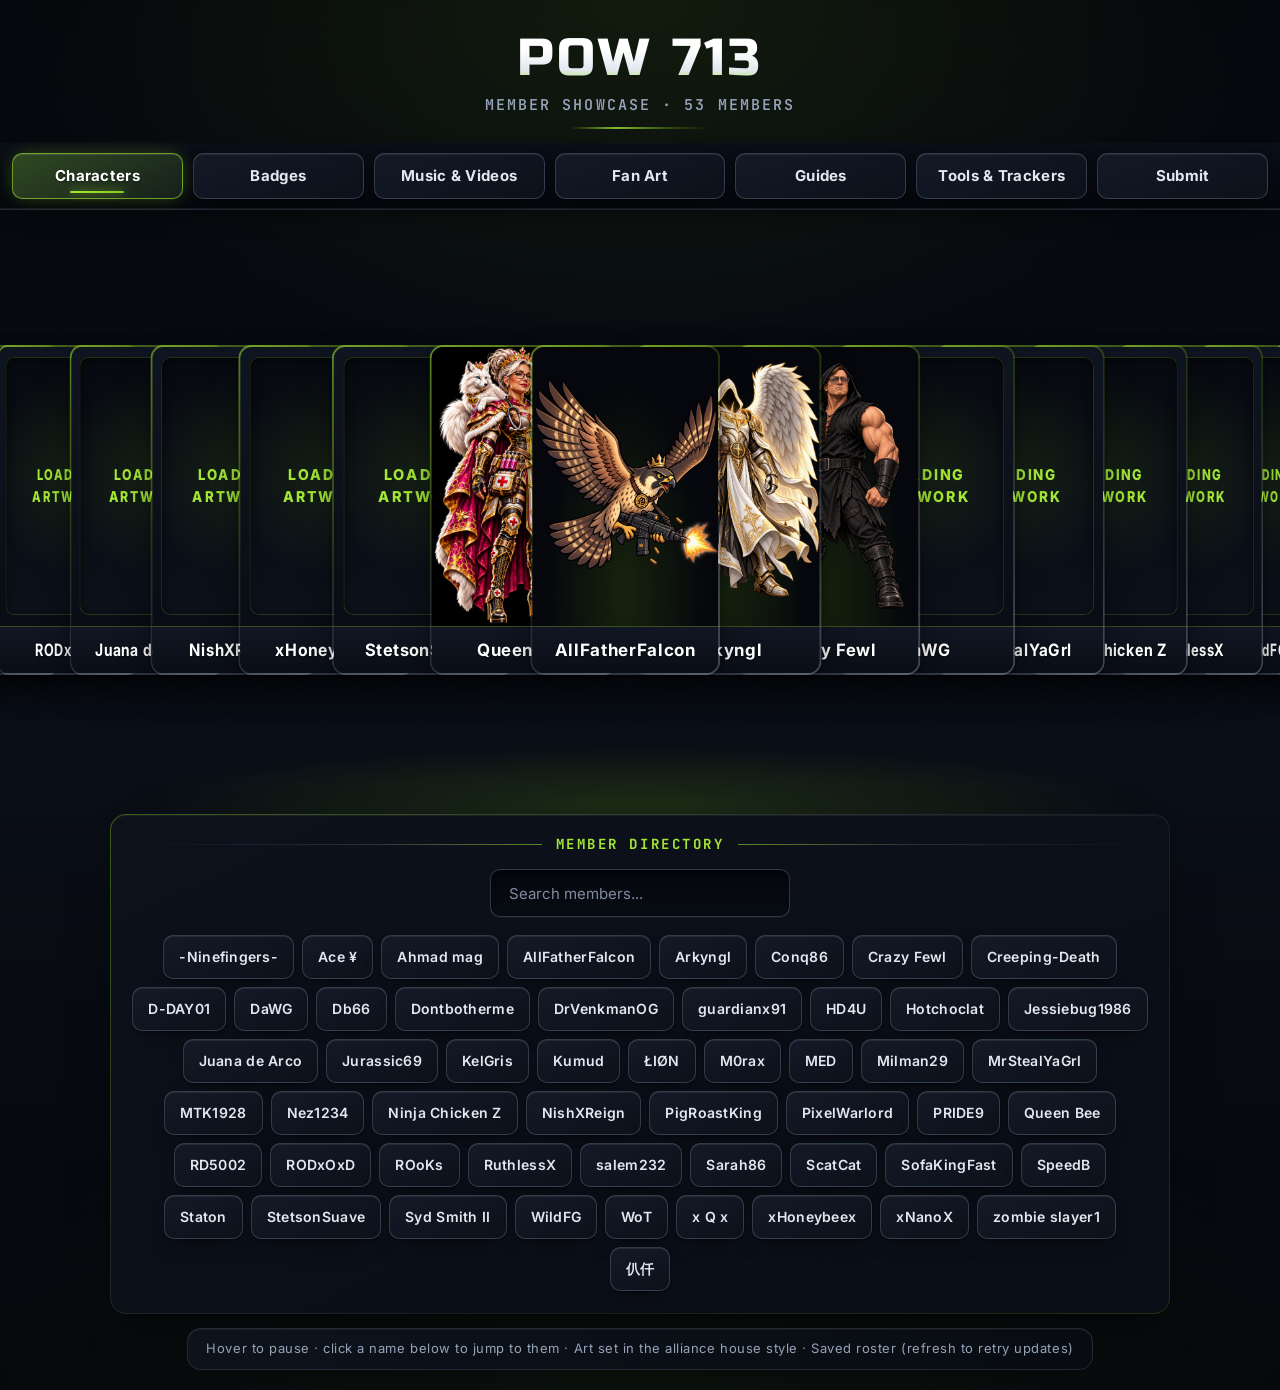
<file: index.html>
<!DOCTYPE html>
<html lang="en">
<head>
<meta charset="UTF-8">
<meta name="viewport" content="width=device-width, initial-scale=1.0">
<title>POW 713</title>
<meta name="color-scheme" content="dark">
<meta name="theme-color" content="#0a0e16">
<link rel="icon" type="image/x-icon" href="favicon.ico">
<link rel="icon" type="image/png" sizes="32x32" href="icons/favicon-32x32.png">
<link rel="icon" type="image/png" sizes="16x16" href="icons/favicon-16x16.png">
<link rel="apple-touch-icon" href="icons/apple-touch-icon.png">
<link rel="manifest" href="site.webmanifest">
<link rel="preconnect" href="https://fonts.googleapis.com">
<link rel="preconnect" href="https://fonts.gstatic.com" crossorigin>
<link rel="stylesheet" href="https://fonts.googleapis.com/css2?family=Inter:wght@400;600;700;800&family=JetBrains+Mono:wght@400;600;700&family=Russo+One&display=swap">
<link rel="stylesheet" href="showcase.css">
</head>
<body>
  <header>
    <h1>POW 713</h1>
    <!-- Batch 2026-11-10: NishXReign, xHoneybeex, StetsonSuave, Queen Bee live, 53 STRONG -->
    <p id="gallerySubtitle">MEMBER SHOWCASE &middot; 53 STRONG</p>
  </header>
  <nav class="showcase-tabs" aria-label="Showcase views">
    <button id="charactersTab" type="button" aria-pressed="true">Characters</button>
    <button id="badgesTab" type="button" aria-pressed="false">Badges</button>
    <button id="mediaTab" type="button" aria-pressed="false">Music &amp; Videos</button>
    <button id="fanArtTab" type="button" aria-pressed="false">Fan Art</button>
    <button id="guidesTab" type="button" aria-pressed="false">Guides</button>
    <button id="toolsTab" type="button" aria-pressed="false">Tools &amp; Trackers</button>
    <button id="submitTab" type="button" aria-pressed="false">Submit</button>
  </nav>
  <div class="stage">
    <div class="deck">
      <figure class="card">
        <img data-src="characters/allfatherfalcon.png" alt="AllFatherFalcon" loading="lazy" decoding="async">
        <figcaption>AllFatherFalcon</figcaption>
      </figure>
      <figure class="card">
        <img data-src="characters/arkyngl.png" alt="Arkyngl" loading="lazy" decoding="async">
        <figcaption>Arkyngl</figcaption>
      </figure>
      <figure class="card">
        <img data-src="characters/crazy-fewl.png" alt="Crazy Fewl" loading="lazy" decoding="async">
        <figcaption>Crazy Fewl</figcaption>
      </figure>
      <figure class="card">
        <img data-src="characters/dawg.png" alt="DaWG" loading="lazy" decoding="async">
        <figcaption>DaWG</figcaption>
      </figure>
      <figure class="card">
        <img data-src="characters/mrstealyagrl.png" alt="MrStealYaGrl" loading="lazy" decoding="async">
        <figcaption>MrStealYaGrl</figcaption>
      </figure>
      <figure class="card">
        <img data-src="characters/ninja-chicken-z.png" alt="Ninja Chicken Z" loading="lazy" decoding="async">
        <figcaption>Ninja Chicken Z</figcaption>
      </figure>
      <figure class="card">
        <img data-src="characters/ruthlessx.png" alt="RuthlessX" loading="lazy" decoding="async">
        <figcaption>RuthlessX</figcaption>
      </figure>
      <figure class="card">
        <img data-src="characters/wildfg.png" alt="WildFG" loading="lazy" decoding="async">
        <figcaption>WildFG</figcaption>
      </figure>
      <figure class="card">
        <img data-src="characters/xnanox.png" alt="xNanoX" loading="lazy" decoding="async">
        <figcaption>xNanoX</figcaption>
      </figure>
      <figure class="card">
        <img data-src="characters/conq86.png" alt="Conq86" loading="lazy" decoding="async">
        <figcaption>Conq86</figcaption>
      </figure>
      <figure class="card">
        <img data-src="characters/pixelwarlord.png" alt="PixelWarlord" loading="lazy" decoding="async">
        <figcaption>PixelWarlord</figcaption>
      </figure>
      <figure class="card">
        <img data-src="characters/guardianx91.png" alt="guardianx91" loading="lazy" decoding="async">
        <figcaption>guardianx91</figcaption>
      </figure>
      <figure class="card">
        <img data-src="characters/baqian.png" alt="仈仟" loading="lazy" decoding="async">
        <figcaption>仈仟</figcaption>
      </figure>
      <figure class="card">
        <img data-src="characters/db66.png" alt="Db66" loading="lazy" decoding="async">
        <figcaption>Db66</figcaption>
      </figure>
      <figure class="card">
        <img data-src="characters/creeping-death.png" alt="Creeping-Death" loading="lazy" decoding="async">
        <figcaption>Creeping-Death</figcaption>
      </figure>
      <figure class="card">
        <img data-src="characters/kumud.png" alt="Kumud" loading="lazy" decoding="async">
        <figcaption>Kumud</figcaption>
      </figure>
      <figure class="card">
        <img data-src="characters/kelgris.png" alt="KelGris" loading="lazy" decoding="async">
        <figcaption>KelGris</figcaption>
      </figure>
      <figure class="card">
        <img data-src="characters/hotchoclat.png" alt="Hotchoclat" loading="lazy" decoding="async">
        <figcaption>Hotchoclat</figcaption>
      </figure>
      <figure class="card">
        <img data-src="characters/lion.png" alt="ŁIØN" loading="lazy" decoding="async">
        <figcaption>ŁIØN</figcaption>
      </figure>
      <figure class="card">
        <img data-src="characters/hd4u.png" alt="HD4U" loading="lazy" decoding="async">
        <figcaption>HD4U</figcaption>
      </figure>
      <figure class="card">
        <img data-src="characters/sofakingfast.png" alt="SofaKingFast" loading="lazy" decoding="async">
        <figcaption>SofaKingFast</figcaption>
      </figure>
      <figure class="card">
        <img data-src="characters/d-day01.png" alt="D-DAY01" loading="lazy" decoding="async">
        <figcaption>D-DAY01</figcaption>
      </figure>
      <figure class="card">
        <img data-src="characters/salem232.png" alt="salem232" loading="lazy" decoding="async">
        <figcaption>salem232</figcaption>
      </figure>
      <figure class="card">
        <img data-src="characters/med.png" alt="MED" loading="lazy" decoding="async">
        <figcaption>MED</figcaption>
      </figure>
      <figure class="card">
        <img data-src="characters/drvenkmanog.png" alt="DrVenkmanOG" loading="lazy" decoding="async">
        <figcaption>DrVenkmanOG</figcaption>
      </figure>
      <figure class="card">
        <img data-src="characters/sarah86.png" alt="Sarah86" loading="lazy" decoding="async">
        <figcaption>Sarah86</figcaption>
      </figure>
      <figure class="card">
        <img data-src="characters/-ninefingers-.png" alt="-Ninefingers-" loading="lazy" decoding="async">
        <figcaption>-Ninefingers-</figcaption>
      </figure>
      <figure class="card">
        <img data-src="characters/rooks.png" alt="ROoKs" loading="lazy" decoding="async">
        <figcaption>ROoKs</figcaption>
      </figure>
      <figure class="card">
        <img data-src="characters/mtk1928.png" alt="MTK1928" loading="lazy" decoding="async">
        <figcaption>MTK1928</figcaption>
      </figure>
      <figure class="card">
        <img data-src="characters/nez1234.png" alt="Nez1234" loading="lazy" decoding="async">
        <figcaption>Nez1234</figcaption>
      </figure>
      <figure class="card">
        <img data-src="characters/pigroastking.png" alt="PigRoastKing" loading="lazy" decoding="async">
        <figcaption>PigRoastKing</figcaption>
      </figure>
      <figure class="card">
        <img data-src="characters/milman29.png" alt="Milman29" loading="lazy" decoding="async">
        <figcaption>Milman29</figcaption>
      </figure>
      <figure class="card">
        <img data-src="characters/scatcat.png" alt="ScatCat" loading="lazy" decoding="async">
        <figcaption>ScatCat</figcaption>
      </figure>
      <figure class="card">
        <img data-src="characters/m0rax.png" alt="M0rax" loading="lazy" decoding="async">
        <figcaption>M0rax</figcaption>
      </figure>
      <figure class="card">
        <img data-src="characters/jurassic69.png" alt="Jurassic69" loading="lazy" decoding="async">
        <figcaption>Jurassic69</figcaption>
      </figure>
      <figure class="card">
        <img data-src="characters/x-q-x.png" alt="x Q x" loading="lazy" decoding="async">
        <figcaption>x Q x</figcaption>
      </figure>
      <figure class="card">
        <img data-src="characters/syd-smith-ii.png" alt="Syd Smith II" loading="lazy" decoding="async">
        <figcaption>Syd Smith II</figcaption>
      </figure>
      <figure class="card">
        <img data-src="characters/zombie-slayer1.png" alt="zombie slayer1" loading="lazy" decoding="async">
        <figcaption>zombie slayer1</figcaption>
      </figure>
      <figure class="card">
        <img data-src="characters/pride9.png" alt="PRIDE9" loading="lazy" decoding="async">
        <figcaption>PRIDE9</figcaption>
      </figure>
      <figure class="card">
        <img data-src="characters/ace-yen.png" alt="Ace ¥" loading="lazy" decoding="async">
        <figcaption>Ace ¥</figcaption>
      </figure>
      <figure class="card">
        <img data-src="characters/speedb.png" alt="SpeedB" loading="lazy" decoding="async">
        <figcaption>SpeedB</figcaption>
      </figure>
      <figure class="card">
        <img data-src="characters/wot.png" alt="WoT" loading="lazy" decoding="async">
        <figcaption>WoT</figcaption>
      </figure>
      <figure class="card">
        <img data-src="characters/staton.png" alt="Staton" loading="lazy" decoding="async">
        <figcaption>Staton</figcaption>
      </figure>
      <figure class="card">
        <img data-src="characters/dontbotherme.png" alt="Dontbotherme" loading="lazy" decoding="async">
        <figcaption>Dontbotherme</figcaption>
      </figure>
      <figure class="card">
        <img data-src="characters/jessiebug1986.png" alt="Jessiebug1986" loading="lazy" decoding="async">
        <figcaption>Jessiebug1986</figcaption>
      </figure>
      <figure class="card">
        <img data-src="characters/rd5002.png" alt="RD5002" loading="lazy" decoding="async">
        <figcaption>RD5002</figcaption>
      </figure>
      <figure class="card">
        <img data-src="characters/ahmad-mag.png" alt="Ahmad mag" loading="lazy" decoding="async">
        <figcaption>Ahmad mag</figcaption>
      </figure>
      <figure class="card">
        <img data-src="characters/rodxoxd.png" alt="RODxOxD" loading="lazy" decoding="async">
        <figcaption>RODxOxD</figcaption>
      </figure>
      <figure class="card">
        <img data-src="characters/juana-de-arco.png" alt="Juana de Arco" loading="lazy" decoding="async">
        <figcaption>Juana de Arco</figcaption>
      </figure>
      <figure class="card">
        <img data-src="characters/nishxreign.png" alt="NishXReign" loading="lazy" decoding="async">
        <figcaption>NishXReign</figcaption>
      </figure>
      <figure class="card">
        <img data-src="characters/xhoneybeex.png" alt="xHoneybeex" loading="lazy" decoding="async">
        <figcaption>xHoneybeex</figcaption>
      </figure>
      <figure class="card">
        <img data-src="characters/stetsonsuave.png" alt="StetsonSuave" loading="lazy" decoding="async">
        <figcaption>StetsonSuave</figcaption>
      </figure>
      <figure class="card">
        <img data-src="characters/queen-bee.png" alt="Queen Bee" loading="lazy" decoding="async">
        <figcaption>Queen Bee</figcaption>
      </figure>
    </div>
  </div>
  <section class="directory">
    <h2 id="directoryHeading">MEMBER DIRECTORY</h2>
    <div class="dir-controls">
      <input id="memberSearch" type="search" placeholder="Search members..." aria-label="Search members" autocomplete="off">
      <button id="resumeBtn" type="button" hidden>Resume rotation</button>
      <a id="viewArt" target="_blank" rel="noopener" hidden>View full artwork</a>
    </div>
    <div id="memberList" class="member-list">
      <button type="button" data-i="39" data-search="ace ¥ ace yen aceyen">Ace ¥</button>
      <button type="button" data-i="46" data-search="ahmad mag ahmadmag">Ahmad mag</button>
      <button type="button" data-i="0" data-search="allfatherfalcon allfatherfalcon">AllFatherFalcon</button>
      <button type="button" data-i="1" data-search="arkyngl arkyngl">Arkyngl</button>
      <button type="button" data-i="12" data-search="仈仟 baqian">仈仟</button>
      <button type="button" data-i="9" data-search="conq86 conq86">Conq86</button>
      <button type="button" data-i="2" data-search="crazy fewl crazyfewl">Crazy Fewl</button>
      <button type="button" data-i="14" data-search="creeping-death creepingdeath">Creeping-Death</button>
      <button type="button" data-i="3" data-search="dawg dawg">DaWG</button>
      <button type="button" data-i="13" data-search="db66 db66">Db66</button>
      <button type="button" data-i="21" data-search="d-day01 dday01">D-DAY01</button>
      <button type="button" data-i="43" data-search="dontbotherme dont bother me">Dontbotherme</button>
      <button type="button" data-i="24" data-search="drvenkmanog drvenkmanog">DrVenkmanOG</button>
      <button type="button" data-i="11" data-search="guardianx91 guardianx91">guardianx91</button>
      <button type="button" data-i="19" data-search="hd4u hd4u">HD4U</button>
      <button type="button" data-i="17" data-search="hotchoclat hotchoclat">Hotchoclat</button>
      <button type="button" data-i="44" data-search="jessiebug1986 jessiebug jessie bug">Jessiebug1986</button>
      <button type="button" data-i="48" data-search="juana de arco juana dearco juanadearco">Juana de Arco</button>
      <button type="button" data-i="34" data-search="jurassic69 jurassic69">Jurassic69</button>
      <button type="button" data-i="16" data-search="kelgris kelgris">KelGris</button>
      <button type="button" data-i="15" data-search="kumud kumud">Kumud</button>
      <button type="button" data-i="18" data-search="łiøn lion">ŁIØN</button>
      <button type="button" data-i="33" data-search="m0rax m0rax">M0rax</button>
      <button type="button" data-i="23" data-search="med med">MED</button>
      <button type="button" data-i="31" data-search="milman29 milman29">Milman29</button>
      <button type="button" data-i="4" data-search="mrstealyagrl mrstealyagrl">MrStealYaGrl</button>
      <button type="button" data-i="28" data-search="mtk1928 mtk1928">MTK1928</button>
      <button type="button" data-i="29" data-search="nez1234 nez1234">Nez1234</button>
      <button type="button" data-i="26" data-search="-ninefingers- ninefingers">-Ninefingers-</button>
      <button type="button" data-i="5" data-search="ninja chicken z ninjachickenz">Ninja Chicken Z</button>
      <button type="button" data-i="49" data-search="nishxreign nishxreign">NishXReign</button>
      <button type="button" data-i="30" data-search="pigroastking pigroastking">PigRoastKing</button>
      <button type="button" data-i="38" data-search="pride9 pride 9">PRIDE9</button>
      <button type="button" data-i="10" data-search="pixelwarlord pixelwarlord">PixelWarlord</button>
      <button type="button" data-i="52" data-search="queen bee queenbee">Queen Bee</button>
      <button type="button" data-i="45" data-search="rd5002 rd 5002">RD5002</button>
      <button type="button" data-i="47" data-search="rodxoxd rod x ox d">RODxOxD</button>
      <button type="button" data-i="27" data-search="rooks rooks">ROoKs</button>
      <button type="button" data-i="6" data-search="ruthlessx ruthlessx">RuthlessX</button>
      <button type="button" data-i="22" data-search="salem232 salem232">salem232</button>
      <button type="button" data-i="25" data-search="sarah86 sarah86">Sarah86</button>
      <button type="button" data-i="32" data-search="scatcat scatcat">ScatCat</button>
      <button type="button" data-i="20" data-search="sofakingfast sofakingfast">SofaKingFast</button>
      <button type="button" data-i="40" data-search="speedb speed b">SpeedB</button>
      <button type="button" data-i="42" data-search="staton staton">Staton</button>
      <button type="button" data-i="51" data-search="stetsonsuave stetsonsuave">StetsonSuave</button>
      <button type="button" data-i="36" data-search="syd smith ii sydsmithii">Syd Smith II</button>
      <button type="button" data-i="7" data-search="wildfg wildfg">WildFG</button>
      <button type="button" data-i="41" data-search="wot wings of tomorrow">WoT</button>
      <button type="button" data-i="50" data-search="xhoneybeex xhoneybeex">xHoneybeex</button>
      <button type="button" data-i="8" data-search="xnanox xnanox">xNanoX</button>
      <button type="button" data-i="35" data-search="x q x xqx q">x Q x</button>
      <button type="button" data-i="37" data-search="zombie slayer1 zombieslayer1 zombie">zombie slayer1</button>
    </div>
    <p id="noMatch" class="no-match" hidden>No member matches that search.</p>
  </section>
  <section id="mediaHub" class="media-hub" aria-labelledby="mediaHeading" hidden>
    <h2 id="mediaHeading">MUSIC &amp; VIDEOS</h2>
    <div class="media-subtabs" role="group" aria-label="Media type">
      <button id="musicTab" type="button" aria-pressed="false">Music</button>
      <button id="videosTab" type="button" aria-pressed="false">Videos</button>
    </div>
    <p id="mediaStatus" class="media-empty" role="status" hidden></p>
    <div id="musicPanel" hidden>
      <div id="playlistPicker" class="media-chips" role="group" aria-label="Choose a playlist"></div>
      <p id="musicEmpty" class="media-empty" hidden>No playlists yet. Approved member music will appear here once it is added.</p>
      <article id="playlist" class="media-panel" aria-labelledby="playlistTitle">
        <div class="media-head">
          <img id="playlistArt" class="creator-art" alt="" width="56" height="56" decoding="async" hidden>
          <div><h3 id="playlistTitle"></h3><p id="playlistCredit" class="media-credit"></p></div>
        </div>
        <div id="audioPlayer" class="audio-player" hidden>
          <p id="nowPlaying" class="now-playing" aria-live="polite"></p>
          <audio id="mediaAudio" controls preload="none">Your browser cannot play audio here. Use the track link below.</audio>
          <div class="player-controls">
            <button id="prevTrack" type="button">Previous</button>
            <button id="nextTrack" type="button">Next</button>
          </div>
          <p id="audioError" class="media-error" hidden>This track could not play here. <a id="audioFallback" target="_blank" rel="noopener">Open the audio file directly</a></p>
        </div>
        <ol id="trackList" class="track-list"></ol>
        <p id="playlistEmpty" class="media-empty" hidden></p>
      </article>
    </div>
    <div id="videoPanel" hidden>
      <div id="videoPicker" class="media-chips" role="group" aria-label="Filter videos by creator" hidden></div>
      <div id="videoGroups"></div>
      <p id="videoEmpty" class="media-empty" hidden>No videos yet. Approved member videos will appear here once they are added.</p>
      <p class="media-fineprint">YouTube videos load from youtube-nocookie.com only when you press Play here.</p>
    </div>
  </section>
  <section id="fanArtHub" class="fanart-hub" aria-labelledby="fanArtHeading" hidden>
    <h2 id="fanArtHeading">FAN ART</h2>
    <p id="fanArtStatus" class="media-empty" role="status" hidden></p>
    <div id="fanArtGrid" class="fanart-grid"></div>
    <p id="fanArtEmpty" class="media-empty" hidden>No fan art yet. Approved fan art will appear here once it is added.</p>
  </section>
  <section id="guidesHub" class="guides-hub" aria-labelledby="guidesHeading" hidden>
    <h2 id="guidesHeading">SEASON GUIDES</h2>
    <div id="seasonPicker" class="media-subtabs guide-seasons" role="group" aria-label="Choose a season" hidden></div>
    <p id="guidesStatus" class="media-empty" role="status" hidden></p>
    <div id="guideBody"></div>
  </section>
  <section id="toolsHub" class="tools-hub" aria-labelledby="toolsHeading" hidden>
    <h2 id="toolsHeading">TOOLS &amp; TRACKERS</h2>
    <div class="tools-card">
      <p class="tools-credit">Built for the alliance by <strong>POW xD3V3LOP3Rx</strong></p>
      <h3 class="tools-title">Plan ahead. Track your progress.</h3>
      <p class="tools-desc">Map out your research, building upgrades, heroes and vehicles, then keep track of your progress as you grow, all in one place.</p>
      <ul class="tools-list" aria-label="What you can do">
        <li>Research planning</li>
        <li>Building upgrades</li>
        <li>Hero planning</li>
        <li>Vehicle planning</li>
        <li>Progress tracking</li>
      </ul>
      <a id="toolsOpen" class="tools-open" href="https://lastztools.xd3v3lop3rx.dev/" rel="noreferrer" aria-describedby="toolsHint">Open Full Screen <span class="tools-open-icon" aria-hidden="true">&#8599;</span></a>
      <p id="toolsHint" class="tools-hint">In-page tools are not available yet. Open Full Screen opens the live tools website here. Use your browser's Back button to return to POW 713.</p>
    </div>
  </section>
  <section id="submitHub" class="submit-hub" aria-labelledby="submitHeading" hidden>
    <h2 id="submitHeading">SUBMIT</h2>
    <p class="submit-intro">Share your music, fan art or a YouTube video with the alliance. Everything is reviewed by the owner first — nothing goes public until it is approved.</p>
    <p id="submitStatus" class="submit-status" role="status" hidden></p>
    <form id="submitForm" method="post" enctype="multipart/form-data" novalidate>
      <fieldset class="submit-type">
        <legend>What are you submitting?</legend>
        <label class="submit-choice"><input type="radio" name="type" value="music" checked> Music</label>
        <label class="submit-choice"><input type="radio" name="type" value="fanart"> Fan Art</label>
        <label class="submit-choice"><input type="radio" name="type" value="youtube"> YouTube video link</label>
      </fieldset>
      <label class="submit-field">Game name
        <input id="gameName" name="gameName" type="text" required maxlength="40" autocomplete="nickname" placeholder="Your game name">
      </label>
      <label class="submit-field">Title
        <input id="submitTitle" name="title" type="text" required maxlength="120" placeholder="Song, artwork or video title">
      </label>
      <label class="submit-field">Description (optional)
        <textarea id="submitDesc" name="description" maxlength="500" rows="3" placeholder="Anything the owner should know"></textarea>
      </label>
      <div id="fileField">
        <label class="submit-field"><span id="fileLabel">Audio file (MP3 or M4A, up to 25 MB)</span>
          <input id="fileInput" name="file" type="file" accept=".mp3,.m4a,audio/mpeg,audio/mp4,audio/x-m4a">
        </label>
      </div>
      <div id="linkField" hidden>
        <label class="submit-field">YouTube link
          <input id="youtubeUrl" name="youtubeUrl" type="url" inputmode="url" placeholder="https://www.youtube.com/watch?v=...">
        </label>
      </div>
      <input id="honeypot" name="website" type="text" tabindex="-1" autocomplete="off" aria-hidden="true" class="hp">
      <input id="nonceInput" name="nonce" type="hidden">
      <input id="actionInput" name="action" type="hidden" value="submit">
      <button id="submitBtn" type="submit">Submit for approval</button>
      <p class="submit-note">No account or sign-in needed. Your game name is remembered on this device only.</p>
    </form>
  </section>
  <iframe id="submitFrame" name="submitFrame" hidden title="Submission result"></iframe>
  <dialog id="fanArtDialog" class="fanart-dialog">
    <img id="fanArtFull" alt="">
    <p id="fanArtCaption"></p>
    <div class="fanart-dialog-actions">
      <a id="fanArtOpen" class="media-link" target="_blank" rel="noopener">Open full size</a>
      <button id="fanArtClose" type="button">Close</button>
    </div>
  </dialog>
  <div class="glow"></div>
  <footer><span id="galleryHints"><span class="hint-hover">Hover to pause &middot; click a name below to jump to them</span><span class="hint-swipe">Auto-rotating &middot; tap a name below to jump to them</span> &middot; </span><span id="galleryArtNote">Art set in the alliance house style</span></footer>
<script src="media.js"></script>
<script src="fanart.js"></script>
<script src="guides.js"></script>
<script src="tools.js"></script>
<script src="submit.js"></script>
<script src="gallery.js"></script>
</body>
</html>
</file>
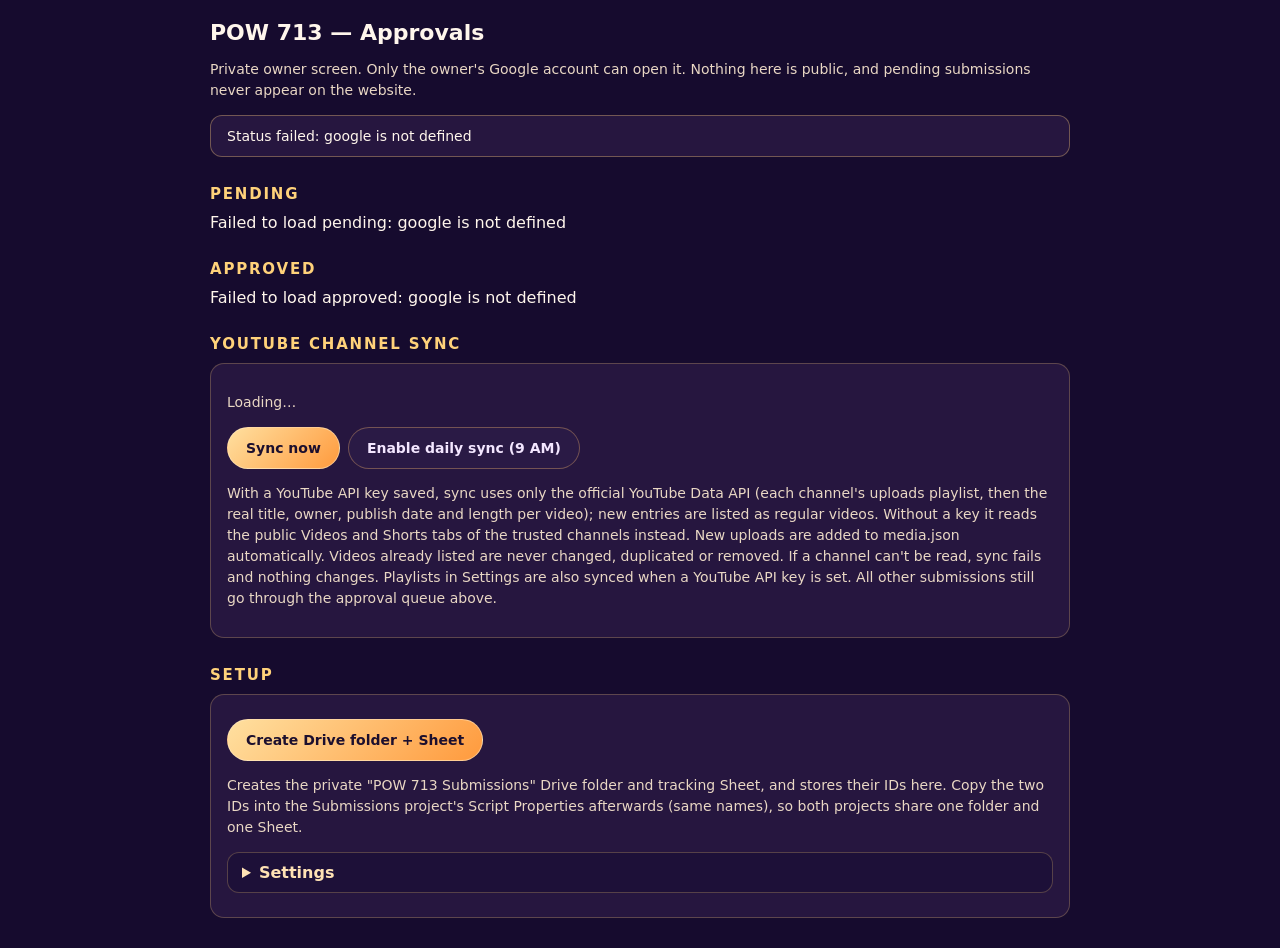
<file: apps-script/admin/Admin.html>
<!DOCTYPE html>
<html>
<head>
<meta charset="utf-8">
<meta name="viewport" content="width=device-width, initial-scale=1">
<title>POW 713 — Approvals</title>
<style>
  body { font-family: system-ui, -apple-system, Segoe UI, Roboto, Arial, sans-serif; background: #160b2e; color: #fff6ec; margin: 0; padding: 20px; }
  h1 { font-size: 22px; margin: 0 0 4px; }
  h2 { font-size: 15px; letter-spacing: .12em; color: #ffd27a; margin: 28px 0 10px; }
  p, li { line-height: 1.5; }
  a { color: #ffd27a; }
  .wrap { max-width: 860px; margin: 0 auto; }
  .muted { color: #e9d7c4; font-size: 14px; }
  .status { background: #26163f; border: 1px solid rgba(255,210,122,.35); border-radius: 12px; padding: 12px 16px; margin: 12px 0; font-size: 14px; }
  .status.bad { border-color: #ff7a5c; color: #ffc6ae; }
  .status.good { border-color: #8cdc78; color: #d9f7c4; }
  .card { background: #26163f; border: 1px solid rgba(255,210,122,.25); border-radius: 14px; padding: 14px 16px; margin: 10px 0; }
  .badge { display: inline-block; padding: 2px 10px; border-radius: 999px; font-size: 12px; font-weight: 700; background: #ff9a3d; color: #1c0f2e; margin-right: 8px; }
  .badge.fanart { background: #a78bfa; }
  .badge.youtube { background: #ff5c5c; color: #fff; }
  .card h3 { margin: 6px 0 4px; font-size: 17px; }
  .card .meta { color: #e9d7c4; font-size: 13px; }
  .preview { margin: 10px 0; }
  .preview img { max-width: 100%; max-height: 320px; border-radius: 8px; }
  .preview audio { width: 100%; }
  .row { display: flex; flex-wrap: wrap; gap: 8px; margin-top: 10px; }
  label { display: block; font-size: 13px; font-weight: 600; color: #ffe2b4; margin: 8px 0 4px; }
  input[type="text"], input[type="password"], input[type="number"], textarea { width: 100%; box-sizing: border-box; padding: 10px 12px; border-radius: 10px; border: 1px solid rgba(255,190,110,.35); background: #120923; color: #fff6ec; font: inherit; font-size: 14px; }
  textarea { min-height: 70px; }
  button { min-height: 42px; padding: 0 18px; border-radius: 999px; border: 1px solid rgba(255,236,200,.55); background: linear-gradient(135deg, #ffe0a0, #ff9a3d); color: #1c0f2e; font: inherit; font-size: 14px; font-weight: 700; cursor: pointer; }
  button.ghost { background: #2a1a45; color: #f3e6ff; border-color: rgba(255,190,110,.35); }
  button.danger { background: #4a1620; color: #ffc6ae; border-color: rgba(255,120,90,.5); }
  button:disabled { opacity: .5; cursor: default; }
  .grid2 { display: grid; grid-template-columns: 1fr 1fr; gap: 0 16px; }
  @media (max-width: 640px) { .grid2 { grid-template-columns: 1fr; } }
  details { background: #1d1038; border: 1px solid rgba(255,210,122,.25); border-radius: 12px; padding: 10px 14px; margin: 10px 0; }
  summary { cursor: pointer; font-weight: 700; color: #ffe2b4; }
</style>
</head>
<body>
<div class="wrap">
  <h1>POW 713 — Approvals</h1>
  <p class="muted">Private owner screen. Only the owner's Google account can open it. Nothing here is public, and pending submissions never appear on the website.</p>
  <div id="msg" class="status" hidden></div>
  <div id="statusBox" class="status">Loading…</div>

  <h2>PENDING</h2>
  <div id="pending"><p class="muted">Loading…</p></div>

  <h2>APPROVED</h2>
  <div id="approved"><p class="muted">Loading…</p></div>

  <h2>YOUTUBE CHANNEL SYNC</h2>
  <div class="card">
    <p class="muted" id="syncInfo">Loading…</p>
    <div class="row">
      <button id="syncNow" type="button">Sync now</button>
      <button id="syncTrigger" type="button" class="ghost">Enable daily sync (9 AM)</button>
    </div>
    <p class="muted">With a YouTube API key saved, sync uses only the official YouTube Data API (each channel's uploads playlist, then the real title, owner, publish date and length per video); new entries are listed as regular videos. Without a key it reads the public Videos and Shorts tabs of the trusted channels instead. New uploads are added to media.json automatically. Videos already listed are never changed, duplicated or removed. If a channel can't be read, sync fails and nothing changes. Playlists in Settings are also synced when a YouTube API key is set. All other submissions still go through the approval queue above.</p>
  </div>

  <h2>SETUP</h2>
  <div class="card">
    <div class="row">
      <button id="setupDrive" type="button">Create Drive folder + Sheet</button>
    </div>
    <p class="muted" id="setupOut">Creates the private "POW 713 Submissions" Drive folder and tracking Sheet, and stores their IDs here. Copy the two IDs into the Submissions project's Script Properties afterwards (same names), so both projects share one folder and one Sheet.</p>
    <details>
      <summary>Settings</summary>
      <div class="grid2">
        <div>
          <label>GitHub token (fine-grained, Contents: read/write on Conq86/alliance-roster)
            <input id="setToken" type="password" placeholder="Leave blank to keep the saved token" autocomplete="off">
          </label>
          <label>YouTube API key (optional — official API sync; checked against the channels before saving)
            <input id="setYt" type="password" placeholder="Leave blank to keep the saved key" autocomplete="off">
          </label>
          <label>Storage safety limit (MB, Pages limit is 1024)
            <input id="setCap" type="number" min="100" max="1024" value="900">
          </label>
        </div>
        <div>
          <label>Drive folder ID
            <input id="setFolder" type="text" autocomplete="off">
          </label>
          <label>Tracking Sheet ID
            <input id="setSheet" type="text" autocomplete="off">
          </label>
          <label>Repo
            <input id="setRepo" type="text" value="Conq86/alliance-roster" autocomplete="off">
          </label>
        </div>
      </div>
      <label>Alliance playlists (JSON array — leave empty until the owner supplies playlist URLs)
        <textarea id="setPlaylists" placeholder='[{"playlistId":"PL…","creatorId":"med","creator":"MED","member":"med","channel":"MED LAST Z","channelUrl":"https://www.youtube.com/@med.713"}]'></textarea>
      </label>
      <div class="row"><button id="saveSettings" type="button">Save settings</button></div>
    </details>
  </div>
</div>

<script>
function call(name) {
  var args = Array.prototype.slice.call(arguments, 1);
  return new Promise(function (resolve, reject) {
    google.script.run
      .withSuccessHandler(resolve)
      .withFailureHandler(function (err) { reject(new Error(err && err.message || String(err))); })
      [name].apply(google.script.run, args);
  });
}
function showMsg(text, kind) {
  var box = document.getElementById('msg');
  box.hidden = !text;
  box.textContent = text || '';
  box.className = 'status' + (kind ? ' ' + kind : '');
}
function esc(s) { return String(s == null ? '' : s).replace(/[&<>"']/g, function (c) { return { '&': '&amp;', '<': '&lt;', '>': '&gt;', '"': '&quot;', "'": '&#39;' }[c]; }); }
function fmtDate(iso) { try { return new Date(iso).toLocaleString(); } catch (e) { return iso || ''; } }

var state = { status: null };

function renderStatus() {
  var s = state.status;
  var box = document.getElementById('statusBox');
  if (!s) { box.textContent = 'Could not load status.'; return; }
  var cfg = s.configured || {};
  var repo = s.repo || {};
  var counts = s.counts || {};
  var missing = [];
  if (!cfg.drive) missing.push('Drive folder');
  if (!cfg.sheet) missing.push('tracking Sheet');
  if (!cfg.github) missing.push('GitHub token');
  box.innerHTML =
    'Signed in as <b>' + esc(s.owner) + '</b> · ' +
    'Pending: <b>' + (counts.pending || 0) + '</b> · Approved: ' + (counts.approved || 0) + ' · Rejected: ' + (counts.rejected || 0) + '<br>' +
    (repo.error ? 'Site size: unavailable (' + esc(repo.error) + ')'
      : 'Site size: <b>' + esc(repo.sizeMB) + ' MB</b> of ' + esc(repo.limitMB) + ' MB safety limit (' + esc(repo.repo) + ')') +
    (missing.length ? '<br>Still needed: <b>' + esc(missing.join(', ')) + '</b> — see Setup below.' : '') +
    (s.countsError ? '<br>Submission list error: ' + esc(s.countsError) : '');
  var ch = s.channels || [], last = s.lastSync;
  document.getElementById('syncInfo').innerHTML =
    (ch.error ? 'Channel settings error: ' + esc(ch.error)
      : 'Channels: ' + (ch.length ? ch.map(function (c) {
          return '<b>' + esc(c.creatorId) + '</b> (' + esc(c.channelId) + (c.since ? ', uploads since ' + esc(c.since) : '') + ')';
        }).join(', ') : 'none')) + '<br>' +
    (s.playlists && s.playlists.length ? s.playlists.length + ' playlist(s) configured' + (s.configured && s.configured.youtube ? '' : ' (need a YouTube API key)') + '. ' : '') +
    'Mode: <b>' + (s.syncMode === 'api' ? 'official YouTube API' : 'public channel pages (no API key)') + '</b>. ' +
    (s.syncTrigger ? 'Daily sync is <b>ON</b>.' : 'Daily sync is <b>OFF</b>.') +
    (last ? '<br>Last sync ' + esc(new Date(last.at).toLocaleString()) + ': ' + (last.ok ? '' : '<b>FAILED</b> — ') + esc(last.message) : '<br>Not synced yet.');
  var set = s.settings || {};
  if (set.folderId) document.getElementById('setFolder').value = set.folderId;
  if (set.sheetId) document.getElementById('setSheet').value = set.sheetId;
  if (set.capacityLimitMB) document.getElementById('setCap').value = set.capacityLimitMB;
  if (set.repo) document.getElementById('setRepo').value = set.repo;
  if (s.playlists && s.playlists.length) {
    document.getElementById('setPlaylists').value = JSON.stringify(s.playlists, null, 2);
  }
}

function previewHtml(item, host) {
  var box = document.createElement('div');
  box.className = 'preview';
  box.textContent = 'Loading preview…';
  call('getPreview', item.id).then(function (p) {
    box.textContent = '';
    if (p.type === 'youtube') {
      var a = document.createElement('a');
      a.href = p.youtubeUrl || ('https://www.youtube.com/watch?v=' + p.youtubeId);
      a.target = '_blank'; a.rel = 'noopener';
      a.textContent = 'Watch on YouTube';
      box.appendChild(a);
    } else if (p.tooBig) {
      var b = document.createElement('a');
      b.href = p.driveUrl; b.target = '_blank'; b.rel = 'noopener';
      b.textContent = 'Open original in Drive (' + Math.round(p.size / 1048576 * 10) / 10 + ' MB — too big to preview here)';
      box.appendChild(b);
    } else if (p.type === 'music') {
      var au = document.createElement('audio');
      au.controls = true; au.preload = 'none'; au.src = p.dataUrl;
      box.appendChild(au);
    } else {
      var im = document.createElement('img');
      im.src = p.dataUrl; im.alt = p.title || 'Fan art preview';
      box.appendChild(im);
    }
  }).catch(function (err) { box.textContent = 'Preview failed: ' + err.message; });
  return box;
}

function pendingCard(item) {
  var card = document.createElement('div');
  card.className = 'card';
  var badge = document.createElement('span');
  badge.className = 'badge' + (item.type === 'fanart' ? ' fanart' : item.type === 'youtube' ? ' youtube' : '');
  badge.textContent = item.type === 'music' ? 'MUSIC' : item.type === 'fanart' ? 'FAN ART' : 'YOUTUBE';
  var meta = document.createElement('div');
  meta.className = 'meta';
  meta.textContent = 'Submitted ' + fmtDate(item.submittedAt) + ' · ID ' + item.id + (item.fileSize ? ' · ' + Math.round(item.fileSize / 1024) + ' KB' : '');
  var h = document.createElement('h3');
  h.textContent = item.title;
  card.append(badge, h, meta);
  if (item.description) { var d = document.createElement('p'); d.textContent = item.description; card.appendChild(d); }
  card.appendChild(previewHtml(item));
  var titleLabel = document.createElement('label');
  titleLabel.textContent = 'Title (correct it before approving if needed)';
  var titleInput = document.createElement('input');
  titleInput.type = 'text'; titleInput.value = item.title; titleInput.maxLength = 120;
  titleLabel.appendChild(titleInput);
  var nameLabel = document.createElement('label');
  nameLabel.textContent = 'Game name (creator credit)';
  var nameInput = document.createElement('input');
  nameInput.type = 'text'; nameInput.value = item.gameName; nameInput.maxLength = 40;
  nameLabel.appendChild(nameInput);
  card.append(titleLabel, nameLabel);
  var row = document.createElement('div');
  row.className = 'row';
  var approve = document.createElement('button');
  approve.type = 'button'; approve.textContent = 'Approve + publish';
  approve.addEventListener('click', function () {
    approve.disabled = true;
    showMsg('Publishing ' + item.title + '…', '');
    call('approveSubmission', item.id, { title: titleInput.value, gameName: nameInput.value }).then(function (r) {
      showMsg((r.already ? 'Already approved. ' : 'Approved — publishing. ') + (r.liveUrl || '') + ' ' + (r.note || ''), 'good');
      refresh();
    }).catch(function (err) { showMsg('Approval failed: ' + err.message, 'bad'); approve.disabled = false; });
  });
  var reject = document.createElement('button');
  reject.type = 'button'; reject.textContent = 'Reject'; reject.className = 'danger';
  reject.addEventListener('click', function () {
    var reason = prompt('Reason for rejecting (optional, kept private):', '') || '';
    reject.disabled = true;
    call('rejectSubmission', item.id, reason).then(function () { showMsg('Rejected. Nothing was published.', 'good'); refresh(); })
      .catch(function (err) { showMsg('Reject failed: ' + err.message, 'bad'); reject.disabled = false; });
  });
  row.append(approve, reject);
  card.appendChild(row);
  return card;
}

function approvedCard(item) {
  var card = document.createElement('div');
  card.className = 'card';
  var h = document.createElement('h3');
  h.textContent = item.title + ' — ' + item.gameName;
  var meta = document.createElement('div');
  meta.className = 'meta';
  meta.textContent = item.type + ' · approved ' + fmtDate(item.approvedAt) + ' · ' + (item.publishedPath || '');
  card.append(h, meta);
  var row = document.createElement('div');
  row.className = 'row';
  var live = document.createElement('a');
  live.href = item.publishedPath ? ('https://conq86.github.io/alliance-roster/' + item.publishedPath) : 'https://conq86.github.io/alliance-roster/';
  live.target = '_blank'; live.rel = 'noopener'; live.textContent = 'Open live';
  var check = document.createElement('button');
  check.type = 'button'; check.textContent = 'Check live'; check.className = 'ghost';
  check.addEventListener('click', function () {
    check.disabled = true;
    call('checkLive', item.publishedPath).then(function (r) {
      showMsg(r.live ? 'Live now: ' + r.url + ' (HTTP ' + r.code + ')' : 'Not live yet: ' + r.url + ' (HTTP ' + r.code + '). Pages can take a couple of minutes.', r.live ? 'good' : 'bad');
      check.disabled = false;
    }).catch(function (err) { showMsg('Check failed: ' + err.message, 'bad'); check.disabled = false; });
  });
  var unpub = document.createElement('button');
  unpub.type = 'button'; unpub.textContent = 'Unpublish'; unpub.className = 'danger';
  unpub.addEventListener('click', function () {
    if (!confirm('Unpublish "' + item.title + '"? It will be removed from the website.')) return;
    unpub.disabled = true;
    call('unpublishSubmission', item.id).then(function () { showMsg('Unpublished.', 'good'); refresh(); })
      .catch(function (err) { showMsg('Unpublish failed: ' + err.message, 'bad'); unpub.disabled = false; });
  });
  row.append(live, check, unpub);
  card.appendChild(row);
  return card;
}

function refresh() {
  call('getStatus').then(function (s) { state.status = s; renderStatus(); })
    .catch(function (err) { document.getElementById('statusBox').textContent = 'Status failed: ' + err.message; });
  call('listPending').then(function (list) {
    var host = document.getElementById('pending');
    host.textContent = '';
    if (!list.length) { host.innerHTML = '<p class="muted">Nothing waiting. New member submissions will show up here.</p>'; return; }
    list.forEach(function (item) { host.appendChild(pendingCard(item)); });
  }).catch(function (err) { document.getElementById('pending').textContent = 'Failed to load pending: ' + err.message; });
  call('listApproved').then(function (list) {
    var host = document.getElementById('approved');
    host.textContent = '';
    if (!list.length) { host.innerHTML = '<p class="muted">Nothing approved through this screen yet.</p>'; return; }
    list.forEach(function (item) { host.appendChild(approvedCard(item)); });
  }).catch(function (err) { document.getElementById('approved').textContent = 'Failed to load approved: ' + err.message; });
}

document.getElementById('setupDrive').addEventListener('click', function () {
  var btn = this; btn.disabled = true;
  call('setupDrive').then(function (r) {
    document.getElementById('setFolder').value = r.folderId;
    document.getElementById('setSheet').value = r.sheetId;
    document.getElementById('setupOut').innerHTML =
      'Created. Folder: <a href="' + esc(r.folderUrl) + '" target="_blank" rel="noopener">open in Drive</a> · Sheet: <a href="' + esc(r.sheetUrl) + '" target="_blank" rel="noopener">open Sheet</a><br>' + esc(r.note);
    showMsg('Drive folder + Sheet are ready.', 'good');
    refresh();
  }).catch(function (err) { showMsg('Setup failed: ' + err.message, 'bad'); })
    .finally(function () { btn.disabled = false; });
});

document.getElementById('saveSettings').addEventListener('click', function () {
  var btn = this; btn.disabled = true;
  var payload = {
    githubToken: document.getElementById('setToken').value,
    youtubeKey: document.getElementById('setYt').value,
    capacityLimitMB: document.getElementById('setCap').value,
    folderId: document.getElementById('setFolder').value,
    sheetId: document.getElementById('setSheet').value,
    repo: document.getElementById('setRepo').value,
    playlists: document.getElementById('setPlaylists').value
  };
  call('saveSettings', payload).then(function (s) {
    state.status = s; renderStatus();
    document.getElementById('setToken').value = '';
    document.getElementById('setYt').value = '';
    showMsg('Settings saved.', 'good');
  }).catch(function (err) { showMsg('Save failed: ' + err.message, 'bad'); })
    .finally(function () { btn.disabled = false; });
});

document.getElementById('syncNow').addEventListener('click', function () {
  var btn = this; btn.disabled = true;
  showMsg('Syncing YouTube channels…', '');
  call('syncPlaylists').then(function (r) { showMsg(r.message || ('Added ' + r.added + ' video(s).'), 'good'); refresh(); })
    .catch(function (err) { showMsg('Sync failed: ' + err.message, 'bad'); })
    .finally(function () { btn.disabled = false; });
});

document.getElementById('syncTrigger').addEventListener('click', function () {
  var btn = this; btn.disabled = true;
  call('installSyncTrigger').then(function (r) { showMsg(r.message, 'good'); refresh(); })
    .catch(function (err) { showMsg('Could not enable daily sync: ' + err.message, 'bad'); })
    .finally(function () { btn.disabled = false; });
});

refresh();
</script>
</body>
</html>
</file>
<file: showcase.css>
/* Alliance Roster showcase. Control Deck surface treatments (raised/field gradients, 140deg luminous edges,
   inset highlights, layered shadows, gradient rules) in the Last Z Tools ink/slate/lime palette (Inter body, Russo One display, JetBrains Mono labels).
   Wheel cards stay paint-only: no transitions, transforms, filters, masks or backdrop effects. */
:root {
  color-scheme: dark;
  --ink: #05070c; --panel: #0a0e16; --fg: #f8fafc; --muted: #94a3b8; --accent: #a3e635; --lime: #84cc16; --on-accent: #0a1203;
  --font-body: "Inter", "Segoe UI", system-ui, -apple-system, Roboto, Arial, Helvetica, sans-serif;
  --font-display: "Russo One", "Arial Black", Impact, "Segoe UI", system-ui, sans-serif;
  --font-mono: "JetBrains Mono", ui-monospace, "Cascadia Mono", Consolas, Menlo, monospace;
  --ease: cubic-bezier(.22, .8, .24, 1);
  --raised: linear-gradient(160deg, #131a26, #0c111b);
  --pressed: linear-gradient(160deg, #070a11, #0d121c);
  --field: linear-gradient(180deg, rgba(3, 5, 9, .78), rgba(8, 12, 19, .78));
  --primary: linear-gradient(135deg, #bef264 0%, #a3e635 38%, #84cc16 100%);
  --edge: linear-gradient(140deg, rgba(132, 204, 22, .42), rgba(148, 163, 184, .16) 38%, rgba(148, 163, 184, .1) 62%, rgba(132, 204, 22, .2));
  --rule: linear-gradient(90deg, rgba(163, 230, 53, .55), rgba(148, 163, 184, .2) 45%, transparent);
  --lift: inset 0 1px 0 rgba(255, 255, 255, .08), 0 1px 2px rgba(0, 0, 0, .4), 0 10px 24px -12px rgba(0, 0, 0, .8);
  --ring: 0 0 0 3px rgba(163, 230, 53, .25), 0 0 20px -6px rgba(132, 204, 22, .45);
}
* { margin: 0; padding: 0; box-sizing: border-box; }
::selection { background: rgba(132, 204, 22, .45); color: #fff; }
html { background: var(--ink); }
[hidden] { display: none !important; }
body {
  font-family: var(--font-body);
  background:
    radial-gradient(70% 38% at 50% 0%, rgba(132, 204, 22, .1), transparent 70%),
    radial-gradient(90% 30% at 50% 100%, rgba(132, 204, 22, .05), transparent 70%),
    linear-gradient(180deg, var(--ink) 0%, var(--panel) 55%, var(--ink) 100%);
  color: var(--fg); overflow-x: hidden; min-height: 100vh;
  display: flex; flex-direction: column; align-items: center;
  -webkit-font-smoothing: antialiased; text-rendering: optimizeLegibility; -webkit-tap-highlight-color: transparent;
}

/* ---- Header ---- */
header { text-align: center; padding: 30px 16px 14px; z-index: 2; }
header h1 {
  font-family: var(--font-display); font-size: clamp(26px, 5vw, 52px); letter-spacing: .06em; font-weight: 400; line-height: 1.1;
  color: #fff; text-shadow: 0 3px 18px rgba(0, 0, 0, .55);
}
@supports ((-webkit-background-clip: text) or (background-clip: text)) {
  header h1 {
    background: linear-gradient(180deg, #ffffff 34%, #e2e8f0 70%, #a3e635);
    -webkit-background-clip: text; background-clip: text; -webkit-text-fill-color: transparent; text-shadow: none;
  }
}
header p { color: var(--muted); font-family: var(--font-mono); letter-spacing: .14em; margin-top: 8px; font-size: clamp(11px, 2vw, 15px); font-weight: 600; }
header p::after {
  content: ''; display: block; width: 140px; height: 2px; margin: 12px auto 0; border-radius: 2px;
  background: linear-gradient(90deg, transparent, rgba(163, 230, 53, .8), rgba(132, 204, 22, .35), transparent);
}

/* ---- Sticky view tabs ---- */
.showcase-tabs {
  display: flex; flex-wrap: wrap; justify-content: center; align-items: center; gap: 10px;
  position: sticky; top: 0; width: 100%; z-index: 100; padding: 10px 12px;
  background: linear-gradient(180deg, var(--panel), var(--ink));
  border-bottom: 1px solid rgba(148, 163, 184, .18);
  box-shadow: 0 10px 30px -18px rgba(0, 0, 0, .9), inset 0 -1px 0 rgba(148, 163, 184, .12);
}
.showcase-tabs button { position: relative; flex: 1; max-width: 235px; }
.showcase-tabs button[aria-pressed="true"] {
  color: #fff; border-color: rgba(163, 230, 53, .6);
  background: linear-gradient(150deg, rgba(132, 204, 22, .26), rgba(132, 204, 22, .08)), var(--raised);
  box-shadow: inset 0 1px 0 rgba(255, 255, 255, .12), 0 0 18px -4px rgba(132, 204, 22, .45);
  text-shadow: 0 1px 2px rgba(0, 0, 0, .45);
}
.showcase-tabs button[aria-pressed="true"]::after {
  content: ''; position: absolute; left: 34%; right: 34%; bottom: 5px; height: 2px; border-radius: 2px;
  background: linear-gradient(90deg, var(--accent), #84cc16); box-shadow: 0 0 8px rgba(163, 230, 53, .7);
}

/* ---- Shared controls: tabs, member chips, full-art link (raised); resume + active chip (primary) ---- */
.showcase-tabs button, .member-list button, #viewArt, #resumeBtn,
.media-subtabs button, .media-chip, .player-controls button, .media-link {
  display: inline-flex; align-items: center; justify-content: center;
  min-height: 44px; min-width: 44px; padding: 0 16px; border-radius: 10px;
  font-family: inherit; font-size: 15px; font-weight: 600; line-height: 1.2; letter-spacing: .02em; text-decoration: none;
  color: #e2e8f0; cursor: pointer; touch-action: manipulation;
  border: 1px solid rgba(148, 163, 184, .28); background: var(--raised); box-shadow: var(--lift);
  transition: color .2s var(--ease), border-color .2s var(--ease), background .2s var(--ease), box-shadow .2s var(--ease), transform .15s var(--ease);
}
.showcase-tabs button { font-weight: 700; min-height: 46px; text-align: center; }
.member-list button { font-size: 14px; padding: 0 15px; }
#resumeBtn, .member-list button.active,
.media-subtabs button[aria-pressed="true"], .media-chip[aria-pressed="true"] {
  color: var(--on-accent); font-weight: 700; border-color: rgba(217, 249, 157, .55); background: var(--primary);
  box-shadow: inset 0 1px 0 rgba(255, 255, 255, .5), 0 6px 18px -6px rgba(132, 204, 22, .6), 0 10px 26px -10px rgba(5, 7, 12, .55);
}
#viewArt { color: var(--accent); }
@media (hover: hover) {
  .showcase-tabs button:hover, .member-list button:hover, #viewArt:hover,
  .media-subtabs button:hover, .media-chip:hover, .player-controls button:not(:disabled):hover, .media-link:hover { color: #fff; border-color: rgba(163, 230, 53, .7); }
  #resumeBtn:hover, .member-list button.active:hover,
  .media-subtabs button[aria-pressed="true"]:hover, .media-chip[aria-pressed="true"]:hover { color: var(--on-accent); border-color: #ecfccb; box-shadow: inset 0 1px 0 rgba(255, 255, 255, .6), 0 6px 22px -4px rgba(132, 204, 22, .75), 0 10px 26px -10px rgba(5, 7, 12, .6); }
}
.showcase-tabs button:active, .member-list button:active, #viewArt:active,
.media-subtabs button:active, .media-chip:active, .player-controls button:not(:disabled):active, .media-link:active {
  transform: translateY(1px); background: var(--pressed);
  box-shadow: inset 3px 3px 8px rgba(0, 0, 0, .7), inset -2px -2px 6px rgba(148, 163, 184, .1);
}
#resumeBtn:active, .member-list button.active:active,
.media-subtabs button[aria-pressed="true"]:active, .media-chip[aria-pressed="true"]:active {
  transform: translateY(1px); background: var(--primary);
  box-shadow: inset 0 2px 7px rgba(20, 40, 0, .4), 0 2px 8px -4px rgba(132, 204, 22, .5);
}
.showcase-tabs button:focus-visible, .member-list button:focus-visible, #viewArt:focus-visible, #resumeBtn:focus-visible,
.media-subtabs button:focus-visible, .media-chip:focus-visible, .player-controls button:focus-visible, .media-link:focus-visible,
.track:focus-visible, .media-poster:focus-visible, .media-credit a:focus-visible, .media-error a:focus-visible {
  outline: 2px solid var(--accent); outline-offset: 3px;
}

/* ---- Wheel (geometry and JS-driven transform/visibility/zIndex unchanged) ---- */
.stage {
  flex: 1; width: 100%; display: flex; align-items: center; justify-content: center;
  min-height: 600px;
}
.deck { isolation: isolate; position: relative; width: 190px; height: 330px; }
.card {
  position: absolute; inset: 0;
  border: 2px solid transparent; border-radius: 14px; overflow: hidden;
  background:
    linear-gradient(180deg, #0f1520, #080b12) padding-box,
    linear-gradient(140deg, rgba(163, 230, 53, .55), rgba(132, 204, 22, .22) 36%, rgba(148, 163, 184, .16) 58%, rgba(148, 163, 184, .4)) border-box;
  box-shadow: 0 1px 2px rgba(0, 0, 0, .45), 0 16px 36px -8px rgba(0, 0, 0, .65);
  display: flex; flex-direction: column;
}
.card.active {
  background:
    linear-gradient(180deg, #0f1520, #080b12) padding-box,
    linear-gradient(140deg, #d9f99d, var(--accent) 30%, var(--lime) 62%, #84cc16) border-box;
  box-shadow: 0 0 0 3px rgba(163, 230, 53, .55), 0 18px 44px rgba(0, 0, 0, .6);
}
.card img {
  display: block; width: 100%; height: 282px; object-fit: contain;
  background: #05070c radial-gradient(ellipse at 50% 88%, rgba(132, 204, 22, .14), transparent 62%);
}
.card figcaption {
  height: 48px; display: flex; align-items: center; justify-content: center;
  font-weight: 700; letter-spacing: .04em; font-size: 17px; text-align: center; color: #fff;
  background: linear-gradient(180deg, #101623, #0a0e16);
  border-top: 1px solid rgba(163, 230, 53, .3); padding: 0 6px;
  text-shadow: 0 1px 2px rgba(0, 0, 0, .6);
}
.card.active figcaption { color: var(--accent); border-top-color: rgba(163, 230, 53, .6); }
/* Loading / missing placeholder: dark recessed frame over the opaque card. */
.card:not([data-state="ready"])::before {
  content: attr(data-message);
  position: absolute; inset: 10px 10px 58px; z-index: 1; border-radius: 10px;
  display: grid; place-items: center; padding: 18px;
  background:
    radial-gradient(circle at 50% 45%, rgba(132, 204, 22, .1), transparent 62%),
    linear-gradient(180deg, #070a10, #0c111a);
  box-shadow: inset 0 0 0 1px rgba(163, 230, 53, .2), inset 0 2px 10px rgba(0, 0, 0, .6);
  color: var(--accent); text-align: center; font-weight: 800; line-height: 1.5;
  font-size: 15px; letter-spacing: .14em; pointer-events: none;
}
.card:not([data-state="ready"]) img { visibility: hidden; }
.card:not([data-state="ready"]) figcaption { position: relative; z-index: 2; }
.glow {
  position: fixed; left: 50%; bottom: 4%; transform: translateX(-50%);
  width: min(88vw, 1050px); height: 120px; border-radius: 50%;
  background: radial-gradient(ellipse, rgba(132, 204, 22, .16), rgba(132, 204, 22, 0) 70%);
  pointer-events: none;
}

/* ---- Directory panel ---- */
.directory, .media-hub, .submit-hub, .fanart-hub, .guides-hub, .tools-hub {
  width: min(1060px, 94vw); margin: 4px auto 14px; z-index: 2; padding: 20px 20px 22px;
  border: 1px solid transparent; border-radius: 16px;
  background: linear-gradient(155deg, #0c111b, var(--panel)) padding-box, var(--edge) border-box;
  box-shadow: inset 0 1px 0 rgba(255, 255, 255, .06), 0 1px 2px rgba(0, 0, 0, .4), 0 24px 48px -24px rgba(0, 0, 0, .9);
}
.directory h2, .media-hub h2, .submit-hub h2, .fanart-hub h2, .guides-hub h2, .tools-hub h2 {
  display: flex; align-items: center; gap: 14px; margin-bottom: 16px;
  font-family: var(--font-mono); font-size: 14px; letter-spacing: .18em; font-weight: 700; color: var(--accent);
}
.directory h2::before, .directory h2::after, .media-hub h2::before, .media-hub h2::after,
.submit-hub h2::before, .submit-hub h2::after, .fanart-hub h2::before, .fanart-hub h2::after,
.guides-hub h2::before, .guides-hub h2::after, .tools-hub h2::before, .tools-hub h2::after { content: ''; flex: 1; height: 1px; background: var(--rule); }
.directory h2::before, .media-hub h2::before, .submit-hub h2::before, .fanart-hub h2::before, .guides-hub h2::before, .tools-hub h2::before { transform: scaleX(-1); }
.dir-controls { display: flex; gap: 10px; justify-content: center; align-items: center; flex-wrap: wrap; margin-bottom: 18px; }
.dir-controls input {
  min-height: 48px; min-width: min(300px, 78vw); padding: 0 18px;
  font-family: inherit; font-size: 15px; color: var(--fg);
  border: 1px solid rgba(148, 163, 184, .3); border-radius: 10px; background: var(--field);
  box-shadow: inset 0 2px 6px rgba(0, 0, 0, .6), 0 1px 0 rgba(255, 255, 255, .05);
  -webkit-appearance: none; appearance: none; outline: none;
  transition: border-color .2s var(--ease), box-shadow .2s var(--ease);
}
.dir-controls input::placeholder { color: rgba(148, 163, 184, .85); }
.dir-controls input:focus { border-color: rgba(163, 230, 53, .8); box-shadow: inset 0 2px 6px rgba(0, 0, 0, .6), var(--ring); }
.member-list { display: flex; flex-wrap: wrap; gap: 8px; justify-content: center; }
.no-match {
  max-width: 420px; margin: 6px auto 0; padding: 14px 18px; text-align: center;
  color: #cbd5e1; border: 1px dashed rgba(163, 230, 53, .35); border-radius: 12px; background: var(--field);
  box-shadow: inset 0 2px 8px rgba(0, 0, 0, .5);
}

/* ---- Music & Videos hub (own class names; nothing here matches the wheel's .card) ---- */
.media-hub, .submit-hub, .fanart-hub, .guides-hub, .tools-hub { margin-top: 18px; }
.media-subtabs {
  display: flex; gap: 6px; width: fit-content; max-width: 100%; margin: 0 auto 18px; padding: 5px;
  border: 1px solid rgba(148, 163, 184, .22); border-radius: 14px; background: var(--field);
  box-shadow: inset 0 2px 6px rgba(0, 0, 0, .6);
}
.media-subtabs button { min-width: 112px; font-weight: 700; }
.media-chips { display: flex; flex-wrap: wrap; gap: 8px; justify-content: center; margin-bottom: 18px; }
.media-chip { gap: 8px; font-size: 14px; }
.media-chip-count { font-size: 12px; font-weight: 600; opacity: .72; }
.media-panel, .media-tile {
  border: 1px solid transparent; border-radius: 14px;
  background: var(--raised) padding-box, var(--edge) border-box; box-shadow: var(--lift);
}
.media-panel { padding: 18px; }
.media-head { display: flex; align-items: center; gap: 14px; margin-bottom: 14px; min-width: 0; }
.media-head > div { min-width: 0; }
.media-head h3 { font-size: 20px; font-weight: 800; letter-spacing: .04em; color: #fff; overflow-wrap: anywhere; }
.media-credit { margin-top: 2px; font-size: 13px; color: var(--muted); letter-spacing: .03em; overflow-wrap: anywhere; }
.media-credit a, .media-error a { color: var(--accent); text-underline-offset: 3px; }
.creator-art {
  flex: none; width: 56px; height: 56px; border-radius: 50%; object-fit: cover;
  background: var(--ink); border: 2px solid rgba(163, 230, 53, .6); box-shadow: 0 0 0 3px rgba(148, 163, 184, .18);
}
.audio-player {
  display: grid; gap: 10px; padding: 14px; margin-bottom: 14px; border-radius: 14px;
  background: var(--field); box-shadow: inset 0 2px 8px rgba(0, 0, 0, .55), inset 0 0 0 1px rgba(163, 230, 53, .14);
}
.audio-player audio { display: block; width: 100%; }
.now-playing { min-height: 1.4em; color: var(--accent); font-size: 14px; font-weight: 600; overflow-wrap: anywhere; }
.player-controls { display: flex; gap: 10px; justify-content: center; }
.player-controls button { flex: 1; max-width: 200px; }
.player-controls button:disabled { opacity: .45; cursor: default; }
.track-list { list-style: none; display: grid; gap: 6px; }
.track {
  display: flex; align-items: center; gap: 12px; width: 100%; min-height: 48px; padding: 8px 14px;
  font: inherit; font-size: 15px; text-align: start; color: #e2e8f0; cursor: pointer; touch-action: manipulation;
  border: 1px solid rgba(148, 163, 184, .18); border-radius: 12px; background: var(--field);
  transition: color .2s var(--ease), border-color .2s var(--ease);
}
.track-number { flex: none; width: 1.6em; color: var(--muted); font-family: var(--font-mono); font-size: 13px; font-variant-numeric: tabular-nums; }
.track-title { flex: 1; min-width: 0; overflow-wrap: anywhere; }
.track-time { flex: none; color: var(--muted); font-family: var(--font-mono); font-size: 13px; font-variant-numeric: tabular-nums; }
.track[aria-current="true"] { color: var(--accent); font-weight: 700; border-color: rgba(163, 230, 53, .65); box-shadow: var(--ring); }
@media (hover: hover) { .track:hover { color: #fff; border-color: rgba(163, 230, 53, .55); } }
.media-empty {
  max-width: 520px; margin: 8px auto; padding: 22px 20px; text-align: center; line-height: 1.55;
  color: #cbd5e1; border: 1px dashed rgba(163, 230, 53, .35); border-radius: 12px; background: var(--field);
  box-shadow: inset 0 2px 8px rgba(0, 0, 0, .5);
}
.media-error { color: #ffc6ae; font-size: 14px; line-height: 1.5; }
.video-group + .video-group { margin-top: 28px; }
.video-grid { display: grid; grid-template-columns: repeat(auto-fill, minmax(min(100%, 280px), 1fr)); gap: 14px; align-items: start; }
.media-tile { display: flex; flex-direction: column; overflow: hidden; min-width: 0; }
.media-frame { position: relative; aspect-ratio: 16 / 9; background: #05070c; }
.media-tile.is-short.is-playing .media-frame { aspect-ratio: 9 / 16; }
.media-frame iframe, .media-frame video { display: block; width: 100%; height: 100%; border: 0; background: #000; }
.media-poster {
  position: absolute; inset: 0; width: 100%; display: grid; place-items: center; align-content: center; gap: 10px;
  cursor: pointer; border: 0; font: inherit; color: var(--fg); text-decoration: none; touch-action: manipulation;
  background: radial-gradient(60% 70% at 50% 60%, rgba(132, 204, 22, .12), transparent 70%), linear-gradient(160deg, #101623, #06080d);
}
/* Portrait outline marks a Short before it loads; the frame turns 9:16 once playing. */
.is-short .media-poster::before {
  content: ''; position: absolute; top: 12%; bottom: 12%; aspect-ratio: 9 / 16; border-radius: 10px;
  border: 1px solid rgba(163, 230, 53, .22); background: rgba(255, 255, 255, .03);
}
.media-play {
  position: relative; width: 56px; height: 56px; border-radius: 50%; background: var(--primary);
  box-shadow: inset 0 1px 0 rgba(255, 255, 255, .5), 0 8px 22px -6px rgba(132, 204, 22, .7);
}
.media-play::after {
  content: ''; position: absolute; left: 22px; top: 17px;
  border-style: solid; border-width: 11px 0 11px 18px; border-color: transparent transparent transparent var(--on-accent);
}
.media-watch { position: relative; font-size: 14px; font-weight: 700; letter-spacing: .02em; color: var(--accent); }
.media-kind {
  position: absolute; left: 10px; bottom: 10px; padding: 3px 10px; border-radius: 6px;
  font-family: var(--font-mono); font-size: 12px; font-weight: 700; letter-spacing: .06em; color: var(--accent); background: rgba(5, 7, 12, .82);
  border: 1px solid rgba(163, 230, 53, .3);
}
@media (hover: hover) {
  .media-poster:hover .media-play { box-shadow: inset 0 1px 0 rgba(255, 255, 255, .6), 0 0 0 4px rgba(163, 230, 53, .25), 0 8px 26px -4px rgba(132, 204, 22, .85); }
}
.media-poster:focus-visible { outline-offset: -4px; }
.media-direct:not([hidden]) { display: flex; flex-wrap: wrap; align-items: center; gap: 6px 12px; padding: 10px 14px; }
.media-direct .media-link { margin-top: 0; }
.media-direct-note { flex: 1 1 180px; font-size: 13px; line-height: 1.4; color: var(--muted); }
.media-tile-body { display: flex; flex-direction: column; gap: 6px; padding: 12px 14px 14px; flex: 1; }
.media-tile-title { font-size: 15px; font-weight: 700; line-height: 1.35; color: #fff; overflow-wrap: anywhere; }
.media-tile-meta { font-size: 13px; color: var(--muted); }
.media-link { align-self: flex-start; margin-top: 4px; font-size: 14px; color: var(--accent); }
.media-actions { display: flex; flex-wrap: wrap; gap: 8px; }
.media-hint { font-size: 13px; line-height: 1.4; color: var(--muted); }
.media-fineprint { margin-top: 18px; text-align: center; font-size: 12px; color: var(--muted); opacity: .8; }

/* ---- Submit form and Fan Art gallery (same panel treatment as Music & Videos) ---- */
.submit-intro { max-width: 560px; margin: 0 auto 18px; text-align: center; line-height: 1.55; color: var(--muted); }
.submit-status {
  max-width: 560px; margin: 0 auto 18px; padding: 14px 18px; text-align: center; line-height: 1.55;
  color: #cbd5e1; border: 1px dashed rgba(163, 230, 53, .35); border-radius: 12px; background: var(--field);
  box-shadow: inset 0 2px 8px rgba(0, 0, 0, .5);
}
.submit-status.is-ok { color: #d9f7c4; border-color: rgba(140, 220, 120, .55); border-style: solid; }
.submit-status.is-error { color: #ffc6ae; border-color: rgba(255, 120, 90, .55); border-style: solid; }
#submitForm { max-width: 560px; margin: 0 auto; display: grid; gap: 14px; }
.submit-type {
  display: flex; flex-wrap: wrap; gap: 8px 18px; padding: 14px 16px;
  border: 1px solid rgba(148, 163, 184, .22); border-radius: 12px; background: var(--field);
}
.submit-type legend { padding: 0 8px; font-size: 13px; font-weight: 700; letter-spacing: .08em; color: #cbd5e1; }
.submit-choice { display: inline-flex; align-items: center; gap: 8px; font-weight: 600; cursor: pointer; }
.submit-choice input { accent-color: var(--lime); width: 18px; height: 18px; }
.submit-field { display: grid; gap: 6px; font-size: 14px; font-weight: 600; color: #cbd5e1; }
.submit-field input[type="text"], .submit-field input[type="url"], .submit-field textarea, .submit-field input[type="file"] {
  min-height: 48px; padding: 10px 16px; font-family: inherit; font-size: 15px; font-weight: 400; color: var(--fg);
  border: 1px solid rgba(148, 163, 184, .3); border-radius: 14px; background: var(--field);
  box-shadow: inset 0 2px 6px rgba(0, 0, 0, .6), 0 1px 0 rgba(255, 255, 255, .05);
  outline: none; width: 100%;
}
.submit-field textarea { min-height: 84px; resize: vertical; }
.submit-field input[type="file"] { padding: 12px 14px; }
.submit-field input::placeholder, .submit-field textarea::placeholder { color: rgba(148, 163, 184, .85); }
.submit-field input:focus, .submit-field textarea:focus { border-color: rgba(163, 230, 53, .8); box-shadow: inset 0 2px 6px rgba(0, 0, 0, .6), var(--ring); }
.submit-field input:disabled, .submit-field textarea:disabled { opacity: .5; }
#submitBtn {
  justify-self: center; min-height: 48px; padding: 0 28px; border-radius: 10px; cursor: pointer;
  font-family: inherit; font-size: 15px; font-weight: 700; color: var(--on-accent);
  border: 1px solid rgba(217, 249, 157, .55); background: var(--primary);
  box-shadow: inset 0 1px 0 rgba(255, 255, 255, .5), 0 6px 18px -6px rgba(132, 204, 22, .6), 0 10px 26px -10px rgba(5, 7, 12, .55);
}
#submitBtn:disabled { opacity: .5; cursor: default; }
.submit-note { text-align: center; font-size: 13px; line-height: 1.5; color: var(--muted); }
.hp { position: absolute; left: -9999px; top: auto; width: 1px; height: 1px; overflow: hidden; }
.fanart-grid { display: grid; grid-template-columns: repeat(auto-fill, minmax(min(100%, 280px), 1fr)); gap: 14px; align-items: start; }
.fanart-card {
  border: 1px solid transparent; border-radius: 14px; overflow: hidden;
  background: var(--raised) padding-box, var(--edge) border-box; box-shadow: var(--lift);
  display: flex; flex-direction: column;
}
.fanart-card.is-missing .fanart-thumb { display: none; }
.fanart-thumb { display: block; width: 100%; padding: 0; border: 0; background: #05070c; cursor: pointer; }
.fanart-thumb img { display: block; width: 100%; max-height: 420px; object-fit: contain; background: #05070c; }
.fanart-caption { display: flex; flex-direction: column; gap: 4px; padding: 12px 14px 14px; }
.fanart-title { font-size: 15px; font-weight: 700; color: #fff; overflow-wrap: anywhere; }
.fanart-creator { font-size: 13px; color: var(--accent); }
.fanart-desc { font-size: 13px; line-height: 1.45; color: var(--muted); overflow-wrap: anywhere; }
.fanart-dialog {
  max-width: min(92vw, 900px); width: fit-content; padding: 0; border: 1px solid rgba(163, 230, 53, .4); border-radius: 14px;
  background: #0a0e16; color: var(--fg); box-shadow: 0 24px 60px -12px rgba(0, 0, 0, .9);
}
.fanart-dialog::backdrop { background: rgba(3, 5, 9, .82); }
.fanart-dialog img { display: block; max-width: 100%; max-height: 78vh; margin: 0 auto; }
.fanart-dialog #fanArtCaption { padding: 12px 16px 4px; font-size: 14px; line-height: 1.5; color: var(--muted); }
.fanart-dialog-actions { display: flex; gap: 12px; align-items: center; justify-content: space-between; padding: 10px 16px 14px; }
.fanart-dialog-actions .media-link { margin-top: 0; }
#fanArtClose {
  min-height: 44px; padding: 0 18px; border-radius: 10px; cursor: pointer; font-family: inherit; font-size: 14px; font-weight: 700;
  color: #e2e8f0; border: 1px solid rgba(148, 163, 184, .28); background: var(--raised); box-shadow: var(--lift);
}

/* ---- Season Guides hub (own class names; reuses the raised/edge/field surfaces) ---- */
.guide-seasons { flex-wrap: wrap; justify-content: center; }
.guide-hero { text-align: center; padding: 6px 4px 14px; }
.guide-kicker { font-family: var(--font-mono); font-size: 13px; font-weight: 700; letter-spacing: .18em; text-transform: uppercase; color: var(--lime); }
.guide-title { margin-top: 4px; font-family: var(--font-display); font-size: clamp(26px, 5.6vw, 42px); font-weight: 400; letter-spacing: .03em; line-height: 1.1; color: #fff; }
@supports ((-webkit-background-clip: text) or (background-clip: text)) {
  .guide-title { background: linear-gradient(180deg, #ffffff 34%, #e2e8f0 70%, #a3e635); -webkit-background-clip: text; background-clip: text; -webkit-text-fill-color: transparent; }
}
.guide-tagline { max-width: 560px; margin: 10px auto 0; line-height: 1.55; color: var(--muted); }
.guide-updated { margin-top: 6px; font-size: 12px; letter-spacing: .08em; color: var(--muted); opacity: .8; }
.guide-downloads { justify-content: center; margin-top: 14px; }
.guide-downloads .media-link { align-self: auto; margin-top: 0; }
.guide-jump { margin: 4px 0 18px; }
.guide-jump .media-chip { min-height: 38px; font-size: 13px; padding: 0 13px; }
.guide-section {
  scroll-margin-top: 78px; padding: 18px; border: 1px solid transparent; border-radius: 14px;
  background: var(--raised) padding-box, var(--edge) border-box; box-shadow: var(--lift);
}
.guide-section + .guide-section { margin-top: 14px; }
.guide-section > * + * { margin-top: 14px; }
.guide-graphic { margin-bottom: 24px; }
.guide-graphic-image { display: block; max-width: 850px; margin-left: auto; margin-right: auto; }
.guide-graphic-image img { display: block; width: 100%; height: auto; border-radius: 8px; }
.guide-graphic-text summary { cursor: pointer; padding: 12px 0; font-weight: 700; }
.guide-graphic-text summary:focus-visible, .guide-graphic-image:focus-visible { outline: 2px solid var(--accent); outline-offset: 4px; }
.guide-graphic-text .guide-section { margin-top: 14px; }
.guide-heading { font-size: 20px; font-weight: 800; letter-spacing: .04em; line-height: 1.25; color: #fff; }
.guide-heading::after { content: ''; display: block; width: 72px; height: 2px; margin-top: 8px; border-radius: 2px; background: var(--rule); }
.guide-intro { line-height: 1.55; color: var(--muted); }
.guide-label { font-family: var(--font-mono); font-size: 12px; font-weight: 700; letter-spacing: .16em; text-transform: uppercase; color: #cbd5e1; }
.guide-lead { color: var(--accent); font-weight: 700; }
.guide-stats { display: grid; grid-template-columns: repeat(auto-fit, minmax(min(100%, 170px), 1fr)); gap: 10px; }
.guide-stat {
  display: flex; flex-direction: column; gap: 6px; padding: 14px 16px; border-radius: 12px;
  border: 1px solid rgba(148, 163, 184, .22); background: var(--field); box-shadow: inset 0 2px 6px rgba(0, 0, 0, .55);
}
.guide-stat-value { font-size: 30px; font-weight: 800; line-height: 1.1; color: var(--lime); }
@supports ((-webkit-background-clip: text) or (background-clip: text)) {
  .guide-stat-value { background: var(--primary); -webkit-background-clip: text; background-clip: text; -webkit-text-fill-color: transparent; }
}
.guide-stat-label { font-size: 14px; line-height: 1.45; color: var(--muted); }
.guide-flow { list-style: none; display: flex; flex-wrap: wrap; align-items: center; gap: 8px; }
.guide-flow li {
  display: inline-flex; align-items: center; min-height: 40px; padding: 0 16px; border-radius: 10px;
  font-size: 14px; font-weight: 700; color: var(--on-accent); background: var(--primary);
  box-shadow: inset 0 1px 0 rgba(255, 255, 255, .5), 0 6px 18px -8px rgba(132, 204, 22, .6);
}
.guide-flow li { position: relative; }
.guide-flow li + li { margin-left: 22px; }
.guide-flow li + li::before { content: '\2192'; position: absolute; left: -21px; color: var(--accent); font-weight: 800; }
.guide-list { list-style: none; display: grid; gap: 8px; }
.guide-list li { position: relative; padding-left: 20px; line-height: 1.55; overflow-wrap: anywhere; }
.guide-list li::before {
  content: ''; position: absolute; left: 3px; top: .62em; width: 7px; height: 7px; border-radius: 50%;
  background: var(--primary); box-shadow: 0 0 8px rgba(132, 204, 22, .6);
}
.guide-steps { list-style: none; display: grid; gap: 8px; }
.guide-step {
  display: flex; align-items: flex-start; gap: 14px; padding: 12px 14px; border-radius: 14px;
  border: 1px solid rgba(148, 163, 184, .18); background: var(--field);
}
.guide-step-num {
  flex: none; display: inline-flex; align-items: center; justify-content: center; width: 32px; height: 32px; border-radius: 50%;
  font-weight: 800; color: var(--on-accent); background: var(--primary); box-shadow: inset 0 1px 0 rgba(255, 255, 255, .5), 0 4px 14px -4px rgba(132, 204, 22, .7);
}
.guide-step-copy { min-width: 0; }
.guide-step-title { display: flex; flex-wrap: wrap; align-items: center; gap: 6px 10px; font-weight: 700; line-height: 1.35; color: #fff; }
.guide-step-text { margin-top: 3px; font-size: 14px; line-height: 1.5; color: var(--muted); }
.guide-tag {
  display: inline-flex; align-items: center; min-height: 22px; padding: 0 10px; border-radius: 6px;
  font-family: var(--font-mono); font-size: 11px; font-weight: 700; letter-spacing: .06em; text-transform: uppercase; color: var(--accent);
  border: 1px solid rgba(163, 230, 53, .4); background: rgba(132, 204, 22, .12);
}
.guide-cards { display: grid; grid-template-columns: repeat(auto-fit, minmax(min(100%, 230px), 1fr)); gap: 10px; }
.guide-card { padding: 14px 16px; border-radius: 12px; border: 1px solid rgba(148, 163, 184, .22); background: var(--field); }
.guide-card-title { display: flex; flex-wrap: wrap; align-items: center; gap: 6px 10px; margin-bottom: 10px; font-size: 16px; font-weight: 800; color: var(--accent); }
.guide-card.is-warn { border-color: rgba(255, 120, 90, .4); }
.guide-card.is-warn .guide-card-title { color: #ffc6ae; }
.guide-card.is-warn .guide-list li::before { background: #ff8a6b; box-shadow: 0 0 8px rgba(255, 120, 90, .55); }
.guide-table-wrap { overflow-x: auto; border-radius: 14px; border: 1px solid rgba(148, 163, 184, .22); }
.guide-table { width: 100%; border-collapse: collapse; font-size: 14px; line-height: 1.45; }
.guide-table th, .guide-table td { padding: 10px 14px; text-align: left; vertical-align: top; border-bottom: 1px solid rgba(148, 163, 184, .12); }
.guide-table thead th { font-size: 12px; letter-spacing: .12em; text-transform: uppercase; color: var(--on-accent); background: var(--primary); }
.guide-table tbody th { font-weight: 700; color: var(--accent); white-space: nowrap; }
.guide-table tbody tr:nth-child(odd) { background: rgba(3, 5, 9, .45); }
.guide-table tbody tr:last-child th, .guide-table tbody tr:last-child td { border-bottom: 0; }
.guide-table td.guide-local { color: var(--accent); font-weight: 700; white-space: nowrap; }
.guide-table tr.is-key th, .guide-table tr.is-key td { color: #fff; font-weight: 700; background: rgba(132, 204, 22, .16); }
.guide-note {
  padding: 12px 16px; border-radius: 14px; line-height: 1.55;
  border: 1px solid rgba(163, 230, 53, .3); background: rgba(132, 204, 22, .08);
}
.guide-sources a { color: var(--accent); text-underline-offset: 3px; }
.guide-jump .media-chip:focus-visible, .guide-sources a:focus-visible, .guide-seasons button:focus-visible { outline: 2px solid var(--accent); outline-offset: 3px; }

/* ---- Warbook reader (illustrated season guide inside the Guides hub) ---- */
.guide-modes { justify-content: center; margin: 0 auto 16px; }
.wb-download { margin: 0 0 14px; }
.wb-contents { margin-bottom: 12px; border-radius: 12px; border: 1px solid rgba(148, 163, 184, .22); background: var(--field); }
.wb-contents-toggle {
  cursor: pointer; list-style: none; display: flex; align-items: center; justify-content: space-between; gap: 10px;
  min-height: 46px; padding: 0 16px; font-weight: 700; letter-spacing: .06em; color: #cbd5e1;
}
.wb-contents-toggle::-webkit-details-marker { display: none; }
.wb-contents-toggle::after { content: '\25BE'; color: var(--accent); transition: transform .2s ease; }
.wb-contents[open] .wb-contents-toggle::after { transform: rotate(180deg); }
.wb-contents-toggle:focus-visible { outline: 2px solid var(--accent); outline-offset: 2px; border-radius: 12px; }
.wb-grid {
  list-style: none; display: grid; grid-template-columns: repeat(auto-fill, minmax(118px, 1fr)); gap: 10px;
  max-height: min(70vh, 640px); overflow-y: auto; padding: 4px 12px 14px;
}
.wb-thumb {
  display: flex; flex-direction: column; gap: 6px; width: 100%; padding: 6px; border-radius: 12px; text-align: left;
  border: 1px solid rgba(148, 163, 184, .2); background: rgba(3, 5, 9, .55); color: var(--fg); cursor: pointer;
  transition: border-color .2s ease, transform .2s ease;
}
.wb-thumb:hover { border-color: rgba(163, 230, 53, .7); transform: translateY(-2px); }
.wb-thumb:focus-visible { outline: 2px solid var(--accent); outline-offset: 2px; }
.wb-thumb img { display: block; width: 100%; height: auto; border-radius: 8px; background: #05070c; }
.wb-thumb-cap { font-size: 12px; line-height: 1.3; color: var(--muted); }
.wb-thumb-num { display: inline-block; min-width: 20px; margin-right: 4px; font-weight: 800; color: var(--accent); }
.wb-bar {
  position: sticky; top: 72px; z-index: 50; display: flex; align-items: center; gap: 8px; margin-bottom: 14px; padding: 8px;
  border-radius: 14px; border: 1px solid rgba(148, 163, 184, .3);
  background: rgba(10, 14, 22, .94); box-shadow: 0 10px 24px -14px rgba(0, 0, 0, .9);
  -webkit-backdrop-filter: blur(8px); backdrop-filter: blur(8px);
}
.wb-step {
  flex: none; width: 44px; height: 44px; border-radius: 10px; border: 0; cursor: pointer;
  font-size: 26px; font-weight: 800; line-height: 1; color: var(--on-accent); background: var(--primary);
  box-shadow: inset 0 1px 0 rgba(255, 255, 255, .5);
}
.wb-step:disabled { cursor: default; opacity: .35; }
.wb-step:focus-visible, .wb-select:focus-visible { outline: 2px solid var(--accent); outline-offset: 2px; }
.wb-select {
  flex: 1; min-width: 0; height: 44px; padding: 0 14px; border-radius: 10px; font: inherit; font-size: 14px; font-weight: 700;
  color: var(--fg); border: 1px solid rgba(148, 163, 184, .3); background: var(--field);
}
.wb-select option { color: #0a1203; background: #f8fafc; }
.wb-pages { list-style: none; display: grid; gap: 18px; max-width: 760px; margin: 0 auto; }
.wb-page { scroll-margin-top: 140px; }
.wb-open { display: block; border-radius: 14px; overflow: hidden; border: 1px solid rgba(148, 163, 184, .28); box-shadow: var(--lift); background: #05070c; }
.wb-open:focus-visible { outline: 2px solid var(--accent); outline-offset: 3px; }
.wb-open img { display: block; width: 100%; height: auto; aspect-ratio: 2 / 3; }
.wb-caption { margin-top: 8px; font-size: 13px; color: var(--muted); text-align: center; }
.wb-caption-num { margin-right: 8px; font-weight: 800; letter-spacing: .08em; text-transform: uppercase; color: var(--accent); }
@media (max-width: 560px) {
  .wb-bar { top: 124px; border-radius: 14px; }
  .wb-page { scroll-margin-top: 196px; }
  .wb-grid { grid-template-columns: repeat(3, 1fr); padding: 4px 8px 12px; }
}
@media (prefers-reduced-motion: reduce) { .wb-thumb, .wb-contents-toggle::after { transition: none; } }

/* ---- Tools & Trackers landing (static launch card; the tools open in the same tab) ---- */
.tools-card {
  max-width: 620px; margin: 0 auto; padding: 26px 22px 22px; text-align: center;
  border: 1px solid transparent; border-radius: 14px;
  background: radial-gradient(90% 70% at 50% 0%, rgba(132, 204, 22, .1), transparent 70%) padding-box,
    linear-gradient(160deg, #131a26, #0c111b) padding-box, var(--edge) border-box;
  box-shadow: var(--lift);
}
.tools-credit { font-family: var(--font-mono); font-size: 12px; font-weight: 700; letter-spacing: .1em; text-transform: uppercase; color: var(--muted); overflow-wrap: anywhere; }
.tools-credit strong { color: var(--accent); }
.tools-title { margin-top: 10px; font-family: var(--font-display); font-size: clamp(21px, 4.8vw, 30px); font-weight: 400; line-height: 1.2; letter-spacing: .01em; color: #fff; }
.tools-desc { max-width: 520px; margin: 12px auto 0; line-height: 1.55; color: var(--muted); }
.tools-list { list-style: none; display: flex; flex-wrap: wrap; justify-content: center; gap: 8px; margin: 18px 0 22px; }
.tools-list li {
  padding: 6px 12px; font-size: 13px; font-weight: 600; color: #cbd5e1;
  border: 1px solid rgba(148, 163, 184, .3); border-radius: 10px; background: var(--field);
}
.tools-open {
  display: inline-flex; align-items: center; justify-content: center; gap: 8px;
  min-height: 52px; min-width: min(280px, 100%); padding: 0 28px; border-radius: 12px;
  font-family: inherit; font-size: 17px; font-weight: 800; letter-spacing: .03em; text-decoration: none;
  color: var(--on-accent); border: 1px solid rgba(217, 249, 157, .55); background: var(--primary); touch-action: manipulation;
  box-shadow: inset 0 1px 0 rgba(255, 255, 255, .5), 0 6px 18px -6px rgba(132, 204, 22, .6), 0 10px 26px -10px rgba(5, 7, 12, .55);
  transition: border-color .2s var(--ease), box-shadow .2s var(--ease), transform .15s var(--ease);
}
.tools-open-icon { font-size: 19px; line-height: 1; }
@media (hover: hover) {
  .tools-open:hover { border-color: #ecfccb; box-shadow: inset 0 1px 0 rgba(255, 255, 255, .6), 0 6px 22px -4px rgba(132, 204, 22, .75), 0 10px 26px -10px rgba(5, 7, 12, .6); }
}
.tools-open:active { transform: translateY(1px); box-shadow: inset 0 2px 7px rgba(20, 40, 0, .4), 0 2px 8px -4px rgba(132, 204, 22, .5); }
.tools-open:focus-visible { outline: 2px solid var(--accent); outline-offset: 3px; }
.tools-hint { margin-top: 12px; font-size: 13px; line-height: 1.5; color: var(--muted); }

/* ---- Footer ---- */
footer {
  margin: 0 16px 20px; padding: 10px 18px; z-index: 2; text-align: center;
  font-size: 13px; letter-spacing: .04em; line-height: 1.5; color: var(--muted);
  border: 1px solid rgba(148, 163, 184, .18); border-radius: 14px;
  background: linear-gradient(160deg, rgba(15, 21, 32, .82), rgba(8, 12, 19, .82));
  box-shadow: inset 0 1px 0 rgba(255, 255, 255, .05), 0 10px 24px -14px rgba(0, 0, 0, .8);
}
.hint-swipe { display: none; }

@media (max-width: 900px) {
  /* Seven top tabs: two rows (four + three); the sticky bar is taller, so offset what sticks below it. */
  .showcase-tabs button { flex: 1 1 calc(25% - 10px); max-width: none; }
  .wb-bar { top: 124px; }
  .wb-page { scroll-margin-top: 196px; }
  .guide-section { scroll-margin-top: 136px; }
}
@media (max-width: 760px) {
  .stage { min-height: 520px; touch-action: pan-y; }
  .glow { display: none; }
  .hint-hover { display: none; }
  .hint-swipe { display: inline; }
  header { padding: 22px 14px 10px; }
  .directory { padding: 16px 12px 18px; border-radius: 14px; }
  footer { border-radius: 14px; }
  .media-hub, .submit-hub, .fanart-hub, .guides-hub, .tools-hub { padding: 16px 12px 18px; border-radius: 14px; }
  .tools-card { padding: 22px 14px 18px; }
  .guide-section { padding: 16px 12px; }
  .guide-jump { flex-wrap: nowrap; justify-content: flex-start; overflow-x: auto; padding: 2px 2px 8px; scrollbar-width: thin; }
  .guide-jump .media-chip { flex: none; }
  .guide-seasons { display: grid; grid-template-columns: repeat(2, 1fr); width: 100%; }
  .guide-seasons button { min-width: 0; }
}
@media (max-width: 560px) {
  .showcase-tabs button { padding: 0 8px; font-size: 14px; letter-spacing: 0; line-height: 1.15; }
  .media-panel { padding: 14px 12px; }
}
@media (max-width: 480px) {
  /* Phones: three rows (three + three + one full-width) so every label fits its button. */
  .showcase-tabs { gap: 6px; padding: 8px; }
  .showcase-tabs button { flex: 1 1 calc(33.333% - 6px); font-size: 13px; }
  .wb-bar { top: 168px; }
  .wb-page { scroll-margin-top: 240px; }
  .guide-section { scroll-margin-top: 180px; }
}
@media (max-width: 420px) {
  .media-subtabs button { min-width: 96px; }
}
@media (prefers-reduced-motion: reduce) {
  *, *::before, *::after { transition: none !important; }
}
@media (forced-colors: active) {
  header h1 { -webkit-text-fill-color: CanvasText; }
  .card, .directory, footer, .no-match, .dir-controls input,
  .showcase-tabs button, .member-list button, #viewArt, #resumeBtn,
  .media-hub, .media-panel, .media-tile, .media-empty, .media-subtabs button, .media-chip, .player-controls button, .media-link, .track,
  .submit-hub, .fanart-hub, .fanart-card, .submit-status, #submitBtn, #fanArtClose,
  .guides-hub, .tools-hub, .tools-card, .tools-list li, .tools-open, .guide-section, .guide-stat, .guide-card, .guide-step, .guide-note, .guide-table th, .guide-table td,
  .wb-contents, .wb-thumb, .wb-bar, .wb-select, .wb-open { border-color: CanvasText; }
  .card.active, .member-list button.active, .showcase-tabs button[aria-pressed="true"],
  .media-subtabs button[aria-pressed="true"], .media-chip[aria-pressed="true"], .track[aria-current="true"] { border-color: Highlight; outline: 2px solid Highlight; }
  .card:not([data-state="ready"])::before { border: 1px dashed CanvasText; }
}
</file>
